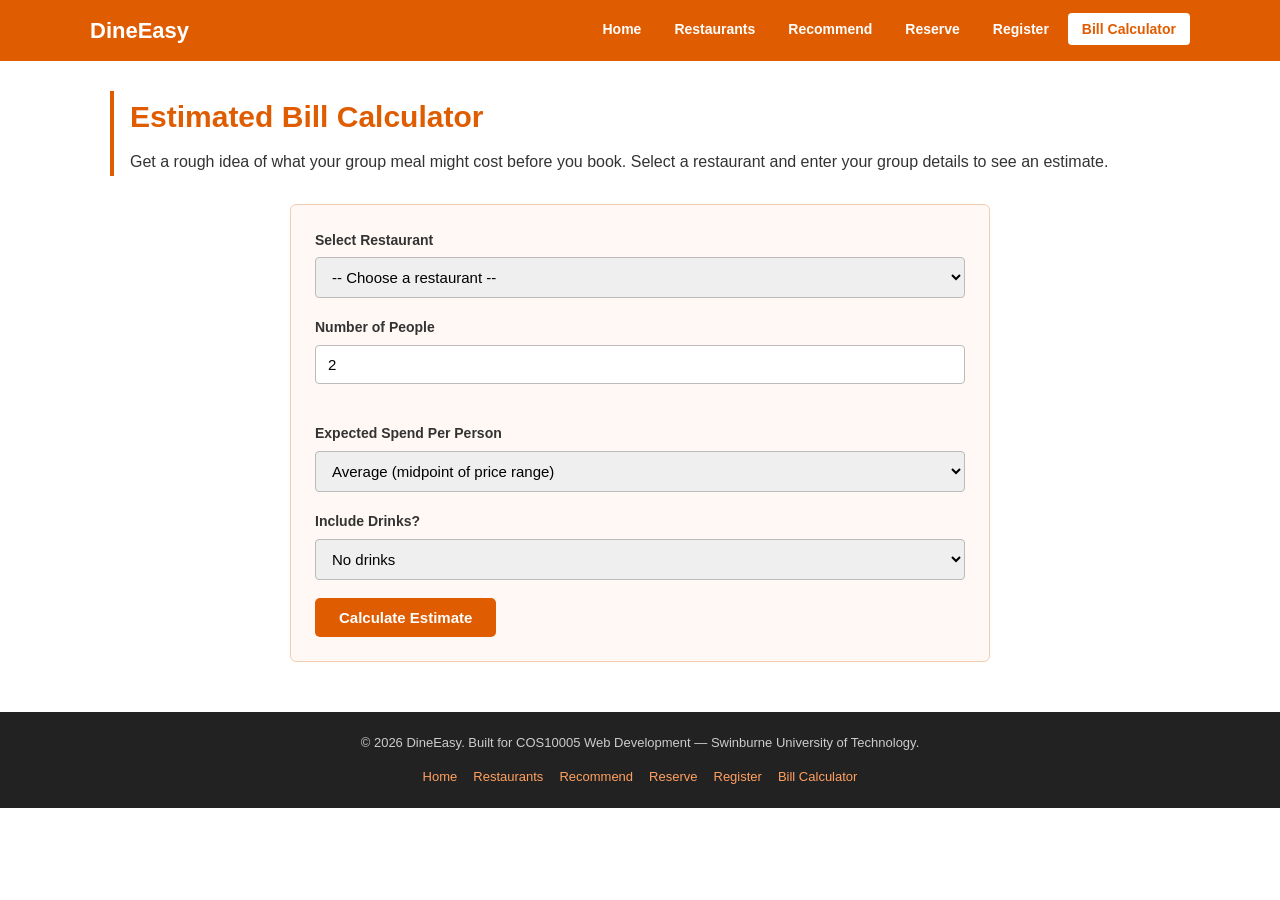
<file: bill.html>
<!DOCTYPE html>
<html lang="en">
<head>
    <meta charset="UTF-8">
    <meta name="viewport" content="width=device-width, initial-scale=1.0">
    <meta name="description" content="Estimate your restaurant bill on DineEasy">
    <title>Bill Calculator | DineEasy</title>
    <link rel="stylesheet" href="css/style.css">
</head>
<body>

    <header>
        <div class="header-inner">
            <div class="logo">
                <span>DineEasy</span>
            </div>
            <nav id="main-nav">
                <ul>
                    <li><a href="index.html">Home</a></li>
                    <li><a href="restaurants.html">Restaurants</a></li>
                    <li><a href="recommend.html">Recommend</a></li>
                    <li><a href="reservation.html">Reserve</a></li>
                    <li><a href="register.html">Register</a></li>
                    <li><a href="bill.html" class="active">Bill Calculator</a></li>
                </ul>
            </nav>
        </div>
    </header>

    <main>

        <section class="page-title">
            <h1>Estimated Bill Calculator</h1>
            <p>Get a rough idea of what your group meal might cost before you book. Select a restaurant and enter your group details to see an estimate.</p>
        </section>

        <section class="bill-section">

            <div class="bill-form-wrap">

                <div class="form-group">
                    <label for="bill-restaurant">Select Restaurant</label>
                    <select id="bill-restaurant" onchange="updateBillOptions()">
                        <option value="">-- Choose a restaurant --</option>
                        <option value="Bella Roma" data-min="25" data-max="50" data-deposit="20">Bella Roma (Italian)</option>
                        <option value="Sakura Kitchen" data-min="20" data-max="45" data-deposit="15">Sakura Kitchen (Japanese)</option>
                        <option value="Spice Garden" data-min="20" data-max="40" data-deposit="15">Spice Garden (Indian)</option>
                        <option value="Golden Dragon" data-min="18" data-max="45" data-deposit="20">Golden Dragon (Chinese)</option>
                        <option value="Athena Taverna" data-min="25" data-max="55" data-deposit="25">Athena Taverna (Greek)</option>
                        <option value="El Rancho" data-min="18" data-max="40" data-deposit="10">El Rancho (Mexican)</option>
                    </select>
                </div>

                <div class="form-group">
                    <label for="bill-people">Number of People</label>
                    <input type="number" id="bill-people" min="1" max="50" value="2" placeholder="e.g. 4">
                    <span class="error-msg" id="bill-people-error"></span>
                </div>

                <div class="form-group">
                    <label for="bill-spend">Expected Spend Per Person</label>
                    <select id="bill-spend">
                        <option value="min">Budget (minimum price range)</option>
                        <option value="mid" selected>Average (midpoint of price range)</option>
                        <option value="max">Splurge (maximum price range)</option>
                    </select>
                </div>

                <div class="form-group">
                    <label for="bill-drinks">Include Drinks?</label>
                    <select id="bill-drinks">
                        <option value="0">No drinks</option>
                        <option value="10">Yes, budget drinks (~$10 per person)</option>
                        <option value="20">Yes, mid-range drinks (~$20 per person)</option>
                        <option value="35">Yes, premium drinks (~$35 per person)</option>
                    </select>
                </div>

                <button class="btn-primary" onclick="calculateBill()">Calculate Estimate</button>

            </div>

            <!-- Bill result (hidden until calculated) -->
            <div id="bill-result" class="bill-result" style="display: none;">
                <h2>Your Estimated Bill</h2>
                <table class="bill-table">
                    <tbody>
                        <tr>
                            <td>Restaurant</td>
                            <td id="bill-result-restaurant">—</td>
                        </tr>
                        <tr>
                            <td>Number of People</td>
                            <td id="bill-result-people">—</td>
                        </tr>
                        <tr>
                            <td>Food Cost (per person)</td>
                            <td id="bill-result-perperson">—</td>
                        </tr>
                        <tr>
                            <td>Drinks Cost (per person)</td>
                            <td id="bill-result-drinks">—</td>
                        </tr>
                        <tr>
                            <td>Subtotal (food + drinks)</td>
                            <td id="bill-result-subtotal">—</td>
                        </tr>
                        <tr>
                            <td>Reservation Deposit</td>
                            <td id="bill-result-deposit">—</td>
                        </tr>
                        <tr class="total-row">
                            <td><strong>Estimated Total</strong></td>
                            <td id="bill-result-total"><strong>—</strong></td>
                        </tr>
                    </tbody>
                </table>
                <p class="bill-note">* This is an estimate only. Actual costs may vary depending on your order. The deposit is deducted from your final bill at the restaurant.</p>
                <a id="bill-reserve-link" href="reservation.html" class="btn-primary">Book This Restaurant</a>
            </div>

        </section>

    </main>

    <footer>
        <p>&copy; 2026 DineEasy. Built for COS10005 Web Development — Swinburne University of Technology.</p>
        <nav class="footer-nav">
            <a href="index.html">Home</a>
            <a href="restaurants.html">Restaurants</a>
            <a href="recommend.html">Recommend</a>
            <a href="reservation.html">Reserve</a>
            <a href="register.html">Register</a>
            <a href="bill.html">Bill Calculator</a>
        </nav>
    </footer>

    <script src="js/script.js"></script>
</body>
</html>
</file>
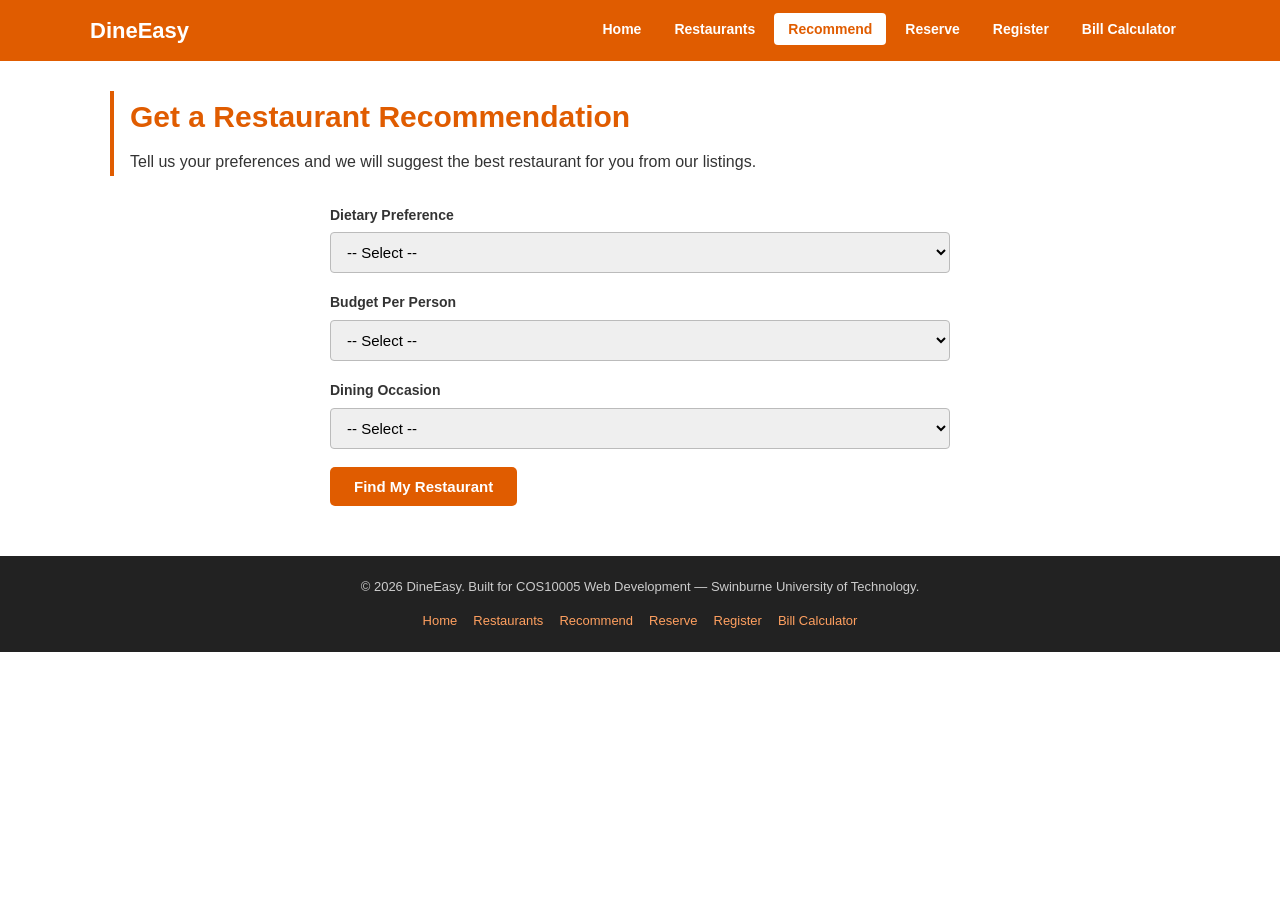
<file: recommend.html>
<!DOCTYPE html>
<html lang="en">
<head>
    <meta charset="UTF-8">
    <meta name="viewport" content="width=device-width, initial-scale=1.0">
    <meta name="description" content="Get a personalised restaurant recommendation on DineEasy">
    <title>Recommend | DineEasy</title>
    <link rel="stylesheet" href="css/style.css">
</head>
<body>

    <header>
        <div class="header-inner">
            <div class="logo">
                <span>DineEasy</span>
            </div>
            <nav id="main-nav">
                <ul>
                    <li><a href="index.html">Home</a></li>
                    <li><a href="restaurants.html">Restaurants</a></li>
                    <li><a href="recommend.html" class="active">Recommend</a></li>
                    <li><a href="reservation.html">Reserve</a></li>
                    <li><a href="register.html">Register</a></li>
                    <li><a href="bill.html">Bill Calculator</a></li>
                </ul>
            </nav>
        </div>
    </header>

    <main>

        <section class="page-title">
            <h1>Get a Restaurant Recommendation</h1>
            <p>Tell us your preferences and we will suggest the best restaurant for you from our listings.</p>
        </section>

        <section class="recommend-section">

            <!-- Recommendation form -->
            <div class="recommend-form-wrap">
                <form id="recommend-form">

                    <div class="form-group">
                        <label for="dietary">Dietary Preference</label>
                        <select id="dietary" name="dietary">
                            <option value="">-- Select --</option>
                            <option value="none">No Preference</option>
                            <option value="vegetarian">Vegetarian</option>
                            <option value="vegan">Vegan</option>
                            <option value="halal">Halal</option>
                            <option value="glutenfree">Gluten Free</option>
                        </select>
                    </div>

                    <div class="form-group">
                        <label for="budget">Budget Per Person</label>
                        <select id="budget" name="budget">
                            <option value="">-- Select --</option>
                            <option value="low">Under $25</option>
                            <option value="mid">$25 – $45</option>
                            <option value="high">Over $45</option>
                        </select>
                    </div>

                    <div class="form-group">
                        <label for="purpose">Dining Occasion</label>
                        <select id="purpose" name="purpose">
                            <option value="">-- Select --</option>
                            <option value="family">Family Dinner</option>
                            <option value="date">Date Night</option>
                            <option value="business">Business Lunch</option>
                            <option value="friends">Night Out with Friends</option>
                        </select>
                    </div>

                    <button type="button" class="btn-primary" onclick="getRecommendation()">Find My Restaurant</button>

                </form>
            </div>

            <!-- Recommendation result (hidden until JS shows it) -->
            <div id="recommendation-result" class="recommendation-result" style="display: none;">
                <h2>We Recommend:</h2>
                <div id="result-card" class="result-card">
                    <h3 id="result-name"></h3>
                    <p id="result-cuisine" class="cuisine-badge"></p>
                    <p id="result-reason"></p>
                    <p id="result-price"></p>
                    <p id="result-deposit"></p>
                    <a id="result-reserve-btn" href="#" class="btn-primary">Reserve This Restaurant</a>
                </div>
            </div>

            <!-- No match message -->
            <div id="no-match" class="no-match-msg" style="display: none;">
                <p>Sorry, we could not find a perfect match for your preferences. Try adjusting your selections or <a href="restaurants.html">browse all restaurants</a>.</p>
            </div>

        </section>

    </main>

    <footer>
        <p>&copy; 2026 DineEasy. Built for COS10005 Web Development — Swinburne University of Technology.</p>
        <nav class="footer-nav">
            <a href="index.html">Home</a>
            <a href="restaurants.html">Restaurants</a>
            <a href="recommend.html">Recommend</a>
            <a href="reservation.html">Reserve</a>
            <a href="register.html">Register</a>
            <a href="bill.html">Bill Calculator</a>
        </nav>
    </footer>

    <script src="js/script.js"></script>
</body>
</html>
</file>
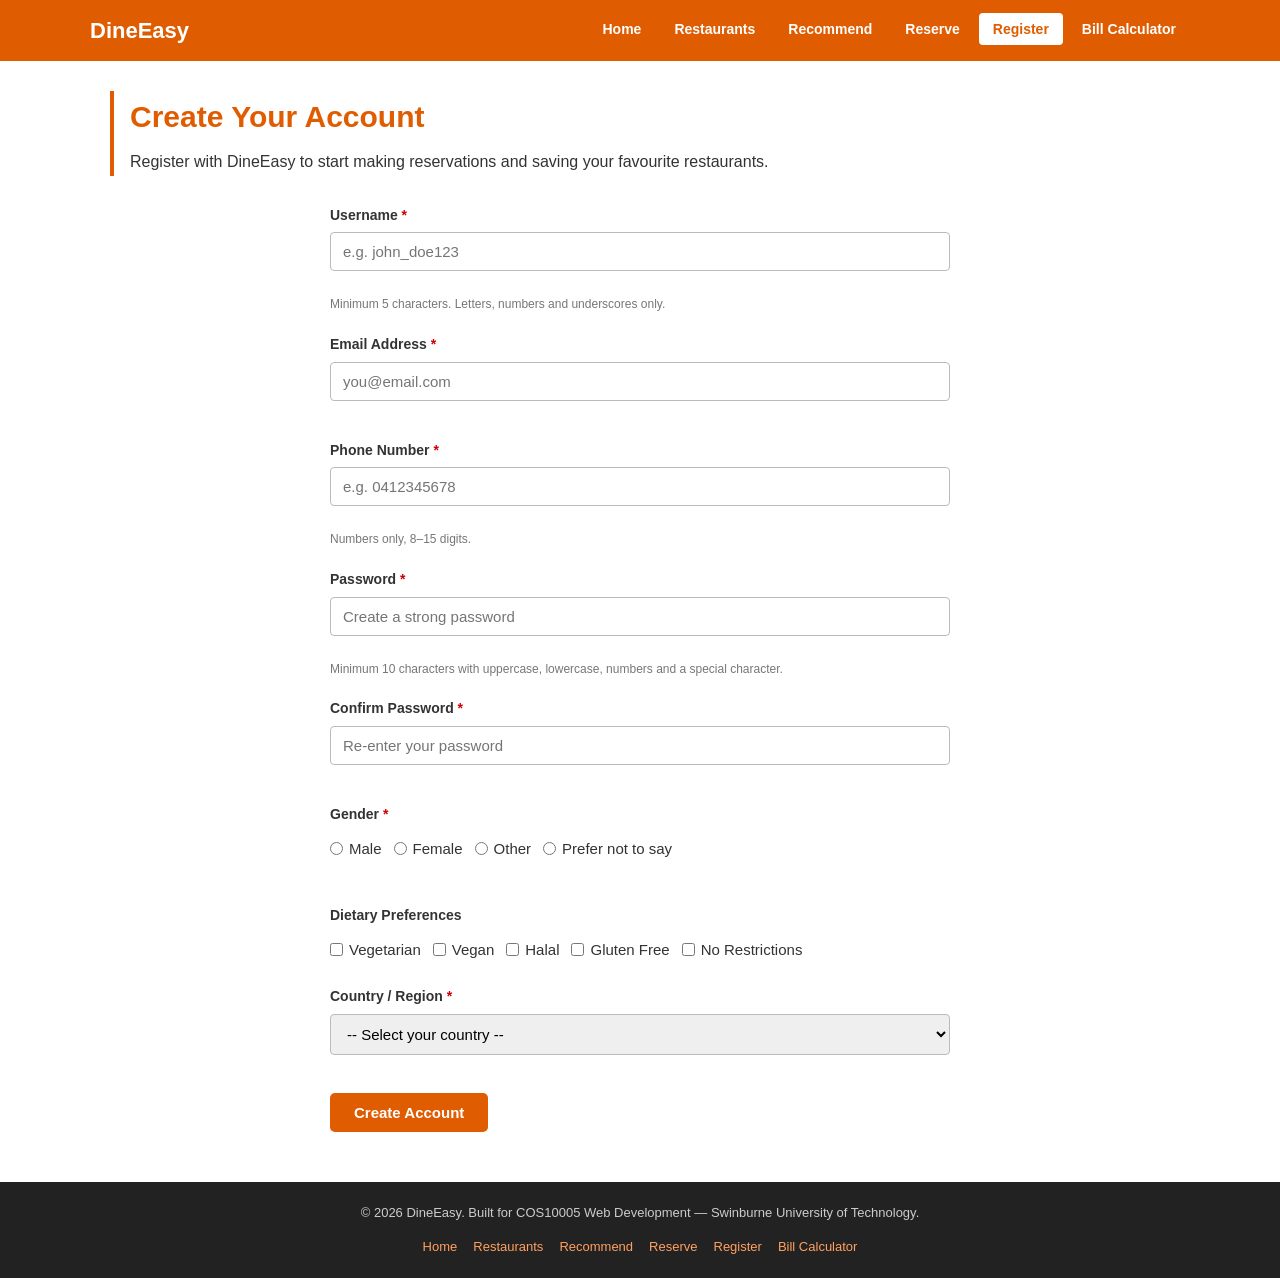
<file: register.html>
<!DOCTYPE html>
<html lang="en">
<head>
    <meta charset="UTF-8">
    <meta name="viewport" content="width=device-width, initial-scale=1.0">
    <meta name="description" content="Create your DineEasy account">
    <title>Register | DineEasy</title>
    <link rel="stylesheet" href="css/style.css">
</head>
<body>

    <header>
        <div class="header-inner">
            <div class="logo">
                <span>DineEasy</span>
            </div>
            <nav id="main-nav">
                <ul>
                    <li><a href="index.html">Home</a></li>
                    <li><a href="restaurants.html">Restaurants</a></li>
                    <li><a href="recommend.html">Recommend</a></li>
                    <li><a href="reservation.html">Reserve</a></li>
                    <li><a href="register.html" class="active">Register</a></li>
                    <li><a href="bill.html">Bill Calculator</a></li>
                </ul>
            </nav>
        </div>
    </header>

    <main>

        <section class="page-title">
            <h1>Create Your Account</h1>
            <p>Register with DineEasy to start making reservations and saving your favourite restaurants.</p>
        </section>

        <section class="form-section">
            <form id="register-form" action="http://mercury.swin.edu.au/it000000/cos10005/regtest.php" method="POST" novalidate>

                <!-- Username -->
                <div class="form-group">
                    <label for="username">Username <span class="required">*</span></label>
                    <input type="text" id="username" name="username" placeholder="e.g. john_doe123">
                    <span class="error-msg" id="username-error"></span>
                    <small>Minimum 5 characters. Letters, numbers and underscores only.</small>
                </div>

                <!-- Email -->
                <div class="form-group">
                    <label for="reg-email">Email Address <span class="required">*</span></label>
                    <input type="email" id="reg-email" name="email" placeholder="you@email.com">
                    <span class="error-msg" id="email-error"></span>
                </div>

                <!-- Phone -->
                <div class="form-group">
                    <label for="phone">Phone Number <span class="required">*</span></label>
                    <input type="tel" id="phone" name="phone" placeholder="e.g. 0412345678">
                    <span class="error-msg" id="phone-error"></span>
                    <small>Numbers only, 8–15 digits.</small>
                </div>

                <!-- Password -->
                <div class="form-group">
                    <label for="password">Password <span class="required">*</span></label>
                    <input type="password" id="password" name="password" placeholder="Create a strong password">
                    <span class="error-msg" id="password-error"></span>
                    <small>Minimum 10 characters with uppercase, lowercase, numbers and a special character.</small>
                </div>

                <!-- Confirm password -->
                <div class="form-group">
                    <label for="confirm-password">Confirm Password <span class="required">*</span></label>
                    <input type="password" id="confirm-password" name="confirm_password" placeholder="Re-enter your password">
                    <span class="error-msg" id="confirm-error"></span>
                </div>

                <!-- Gender -->
                <div class="form-group">
                    <label>Gender <span class="required">*</span></label>
                    <div class="radio-group">
                        <label class="radio-label">
                            <input type="radio" name="gender" value="male"> Male
                        </label>
                        <label class="radio-label">
                            <input type="radio" name="gender" value="female"> Female
                        </label>
                        <label class="radio-label">
                            <input type="radio" name="gender" value="other"> Other
                        </label>
                        <label class="radio-label">
                            <input type="radio" name="gender" value="prefer_not"> Prefer not to say
                        </label>
                    </div>
                    <span class="error-msg" id="gender-error"></span>
                </div>

                <!-- Dietary preferences -->
                <div class="form-group">
                    <label>Dietary Preferences</label>
                    <div class="checkbox-group">
                        <label class="checkbox-label">
                            <input type="checkbox" name="dietary" value="vegetarian"> Vegetarian
                        </label>
                        <label class="checkbox-label">
                            <input type="checkbox" name="dietary" value="vegan"> Vegan
                        </label>
                        <label class="checkbox-label">
                            <input type="checkbox" name="dietary" value="halal"> Halal
                        </label>
                        <label class="checkbox-label">
                            <input type="checkbox" name="dietary" value="glutenfree"> Gluten Free
                        </label>
                        <label class="checkbox-label">
                            <input type="checkbox" name="dietary" value="none"> No Restrictions
                        </label>
                    </div>
                </div>

                <!-- Country -->
                <div class="form-group">
                    <label for="country">Country / Region <span class="required">*</span></label>
                    <select id="country" name="country">
                        <option value="">-- Select your country --</option>
                        <option value="australia">Australia</option>
                        <option value="new_zealand">New Zealand</option>
                        <option value="india">India</option>
                        <option value="china">China</option>
                        <option value="japan">Japan</option>
                        <option value="uk">United Kingdom</option>
                        <option value="usa">United States</option>
                        <option value="other">Other</option>
                    </select>
                    <span class="error-msg" id="country-error"></span>
                </div>

                <button type="submit" class="btn-primary" id="register-btn">Create Account</button>

            </form>
        </section>

    </main>

    <footer>
        <p>&copy; 2026 DineEasy. Built for COS10005 Web Development — Swinburne University of Technology.</p>
        <nav class="footer-nav">
            <a href="index.html">Home</a>
            <a href="restaurants.html">Restaurants</a>
            <a href="recommend.html">Recommend</a>
            <a href="reservation.html">Reserve</a>
            <a href="register.html">Register</a>
            <a href="bill.html">Bill Calculator</a>
        </nav>
    </footer>

    <script src="js/script.js"></script>
</body>
</html>
</file>
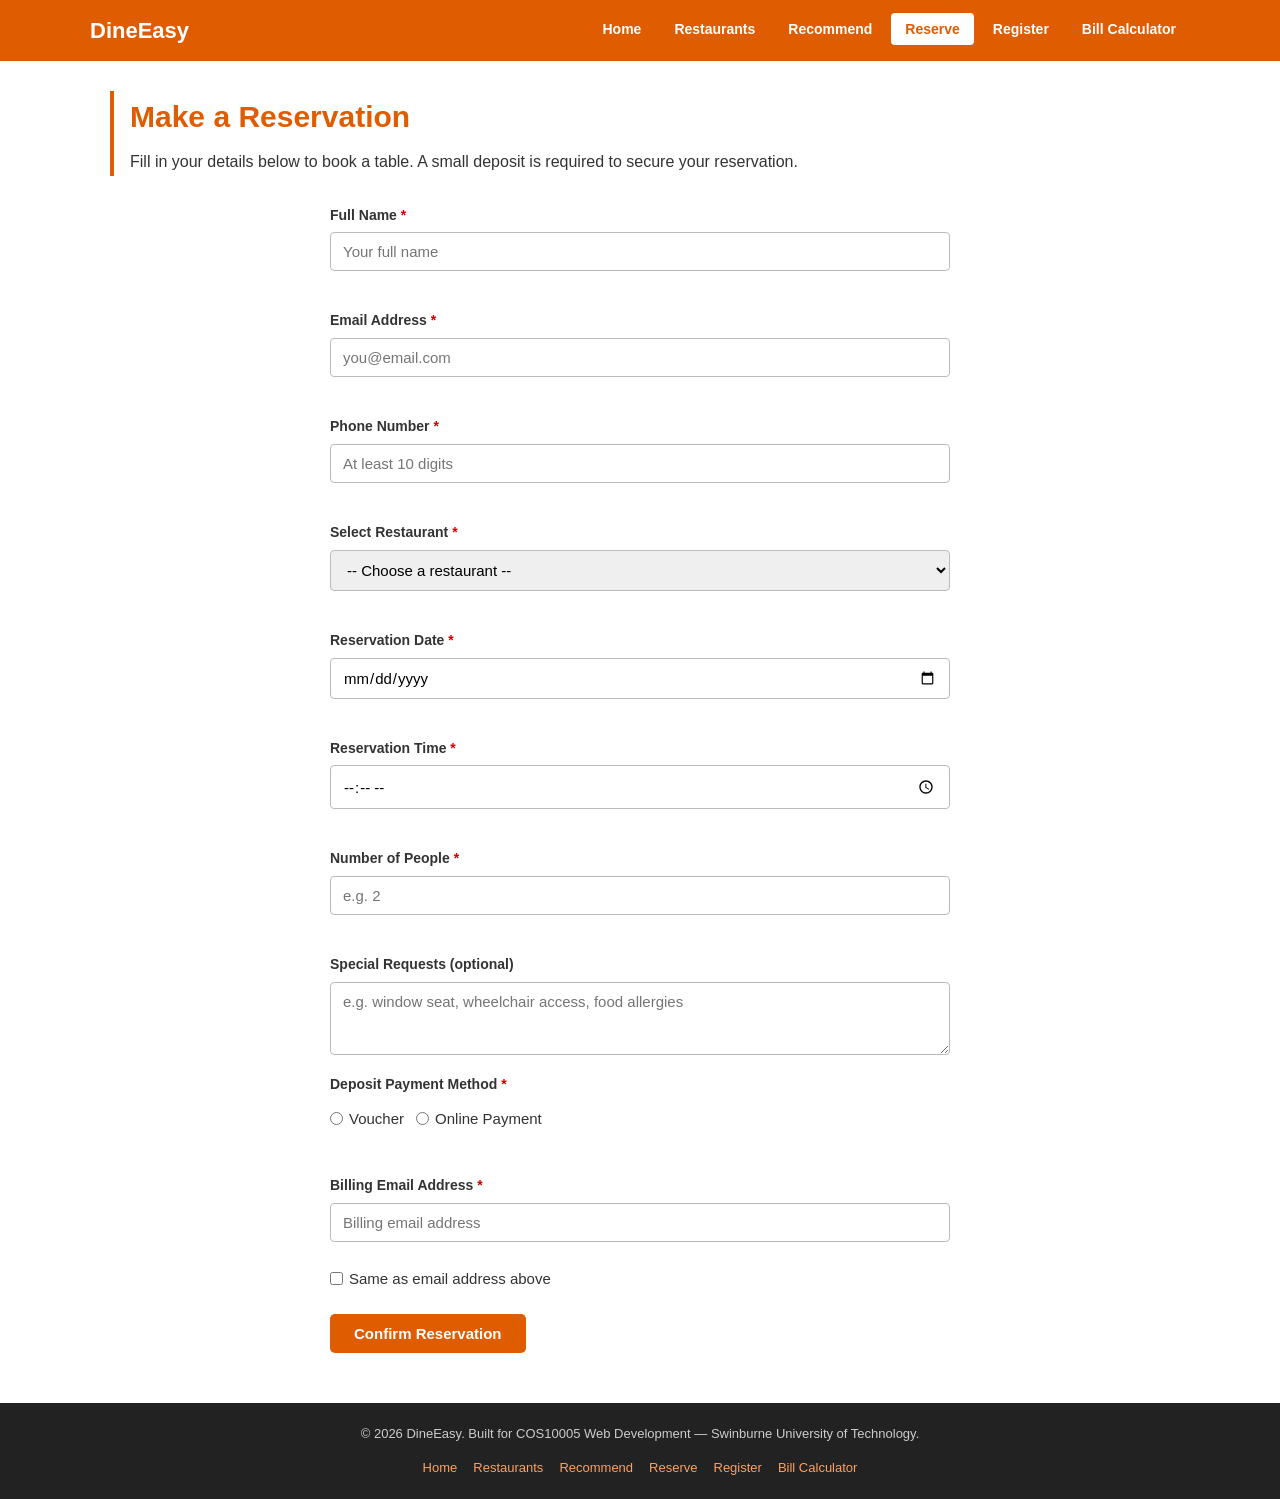
<file: reservation.html>
<!DOCTYPE html>
<html lang="en">
<head>
    <meta charset="UTF-8">
    <meta name="viewport" content="width=device-width, initial-scale=1.0">
    <meta name="description" content="Make a restaurant reservation on DineEasy">
    <title>Reservation | DineEasy</title>
    <link rel="stylesheet" href="css/style.css">
</head>
<body>

    <header>
        <div class="header-inner">
            <div class="logo">
                <span>DineEasy</span>
            </div>
            <nav id="main-nav">
                <ul>
                    <li><a href="index.html">Home</a></li>
                    <li><a href="restaurants.html">Restaurants</a></li>
                    <li><a href="recommend.html">Recommend</a></li>
                    <li><a href="reservation.html" class="active">Reserve</a></li>
                    <li><a href="register.html">Register</a></li>
                    <li><a href="bill.html">Bill Calculator</a></li>
                </ul>
            </nav>
        </div>
    </header>

    <main>

        <section class="page-title">
            <h1>Make a Reservation</h1>
            <p>Fill in your details below to book a table. A small deposit is required to secure your reservation.</p>
        </section>

        <section class="form-section">
            <form id="reservation-form" action="http://mercury.swin.edu.au/it000000/cos10005/regtest.php" method="POST" novalidate>

                <!-- Full name -->
                <div class="form-group">
                    <label for="fullname">Full Name <span class="required">*</span></label>
                    <input type="text" id="fullname" name="fullname" placeholder="Your full name">
                    <span class="error-msg" id="fullname-error"></span>
                </div>

                <!-- Email -->
                <div class="form-group">
                    <label for="res-email">Email Address <span class="required">*</span></label>
                    <input type="email" id="res-email" name="email" placeholder="you@email.com">
                    <span class="error-msg" id="res-email-error"></span>
                </div>

                <!-- Phone -->
                <div class="form-group">
                    <label for="res-phone">Phone Number <span class="required">*</span></label>
                    <input type="tel" id="res-phone" name="phone" placeholder="At least 10 digits">
                    <span class="error-msg" id="res-phone-error"></span>
                </div>

                <!-- Restaurant selection -->
                <div class="form-group">
                    <label for="restaurant-select">Select Restaurant <span class="required">*</span></label>
                    <select id="restaurant-select" name="restaurant" onchange="updateDeposit()">
                        <option value="">-- Choose a restaurant --</option>
                        <option value="Bella Roma" data-deposit="20">Bella Roma (Italian) — Deposit: $20</option>
                        <option value="Sakura Kitchen" data-deposit="15">Sakura Kitchen (Japanese) — Deposit: $15</option>
                        <option value="Spice Garden" data-deposit="15">Spice Garden (Indian) — Deposit: $15</option>
                        <option value="Golden Dragon" data-deposit="20">Golden Dragon (Chinese) — Deposit: $20</option>
                        <option value="Athena Taverna" data-deposit="25">Athena Taverna (Greek) — Deposit: $25</option>
                        <option value="El Rancho" data-deposit="10">El Rancho (Mexican) — Deposit: $10</option>
                    </select>
                    <span class="error-msg" id="restaurant-error"></span>
                </div>

                <!-- Deposit display -->
                <div class="form-group" id="deposit-display" style="display: none;">
                    <label>Deposit Amount</label>
                    <p class="deposit-amount">$<span id="deposit-value">0</span> required for this restaurant</p>
                </div>

                <!-- Date and time -->
                <div class="form-group">
                    <label for="res-date">Reservation Date <span class="required">*</span></label>
                    <input type="date" id="res-date" name="date">
                    <span class="error-msg" id="date-error"></span>
                </div>

                <div class="form-group">
                    <label for="res-time">Reservation Time <span class="required">*</span></label>
                    <input type="time" id="res-time" name="time">
                    <span class="error-msg" id="time-error"></span>
                </div>

                <!-- Number of people -->
                <div class="form-group">
                    <label for="num-people">Number of People <span class="required">*</span></label>
                    <input type="number" id="num-people" name="people" min="1" placeholder="e.g. 2">
                    <span class="error-msg" id="people-error"></span>
                </div>

                <!-- Special requests -->
                <div class="form-group">
                    <label for="special-requests">Special Requests (optional)</label>
                    <textarea id="special-requests" name="special_requests" rows="3" placeholder="e.g. window seat, wheelchair access, food allergies"></textarea>
                </div>

                <!-- Payment method -->
                <div class="form-group">
                    <label>Deposit Payment Method <span class="required">*</span></label>
                    <div class="radio-group">
                        <label class="radio-label">
                            <input type="radio" name="payment_method" value="voucher" onclick="showPaymentFields('voucher')"> Voucher
                        </label>
                        <label class="radio-label">
                            <input type="radio" name="payment_method" value="online" onclick="showPaymentFields('online')"> Online Payment
                        </label>
                    </div>
                    <span class="error-msg" id="payment-error"></span>
                </div>

                <!-- Voucher code field (shown only if Voucher selected) -->
                <div class="form-group" id="voucher-field" style="display: none;">
                    <label for="voucher-code">Voucher Code <span class="required">*</span></label>
                    <input type="text" id="voucher-code" name="voucher_code" placeholder="Enter your 12-digit voucher code" maxlength="12">
                    <span class="error-msg" id="voucher-error"></span>
                    <small>Must be exactly 12 digits.</small>
                </div>

                <!-- Credit card fields (shown only if Online Payment selected) -->
                <div id="card-fields" style="display: none;">

                    <div class="form-group">
                        <label for="card-type">Card Type <span class="required">*</span></label>
                        <select id="card-type" name="card_type" onchange="updateCardHint()">
                            <option value="">-- Select card type --</option>
                            <option value="visa">Visa (16 digits)</option>
                            <option value="mastercard">Mastercard (16 digits)</option>
                            <option value="amex">American Express (15 digits)</option>
                        </select>
                        <span class="error-msg" id="card-type-error"></span>
                    </div>

                    <div class="form-group">
                        <label for="card-number">Card Number <span class="required">*</span></label>
                        <input type="text" id="card-number" name="card_number" placeholder="Card number (digits only)">
                        <span class="error-msg" id="card-error"></span>
                        <small id="card-hint">Visa/Mastercard: 16 digits | Amex: 15 digits</small>
                    </div>

                </div>

                <!-- Billing email -->
                <div class="form-group">
                    <label for="billing-email">Billing Email Address <span class="required">*</span></label>
                    <input type="email" id="billing-email" name="billing_email" placeholder="Billing email address">
                    <span class="error-msg" id="billing-error"></span>
                    <div class="checkbox-group">
                        <label class="checkbox-label">
                            <input type="checkbox" id="same-email" onchange="copyEmail()"> Same as email address above
                        </label>
                    </div>
                </div>

                <button type="submit" class="btn-primary" id="reserve-btn">Confirm Reservation</button>

            </form>
        </section>

    </main>

    <footer>
        <p>&copy; 2026 DineEasy. Built for COS10005 Web Development — Swinburne University of Technology.</p>
        <nav class="footer-nav">
            <a href="index.html">Home</a>
            <a href="restaurants.html">Restaurants</a>
            <a href="recommend.html">Recommend</a>
            <a href="reservation.html">Reserve</a>
            <a href="register.html">Register</a>
            <a href="bill.html">Bill Calculator</a>
        </nav>
    </footer>

    <script src="js/script.js"></script>
</body>
</html>
</file>
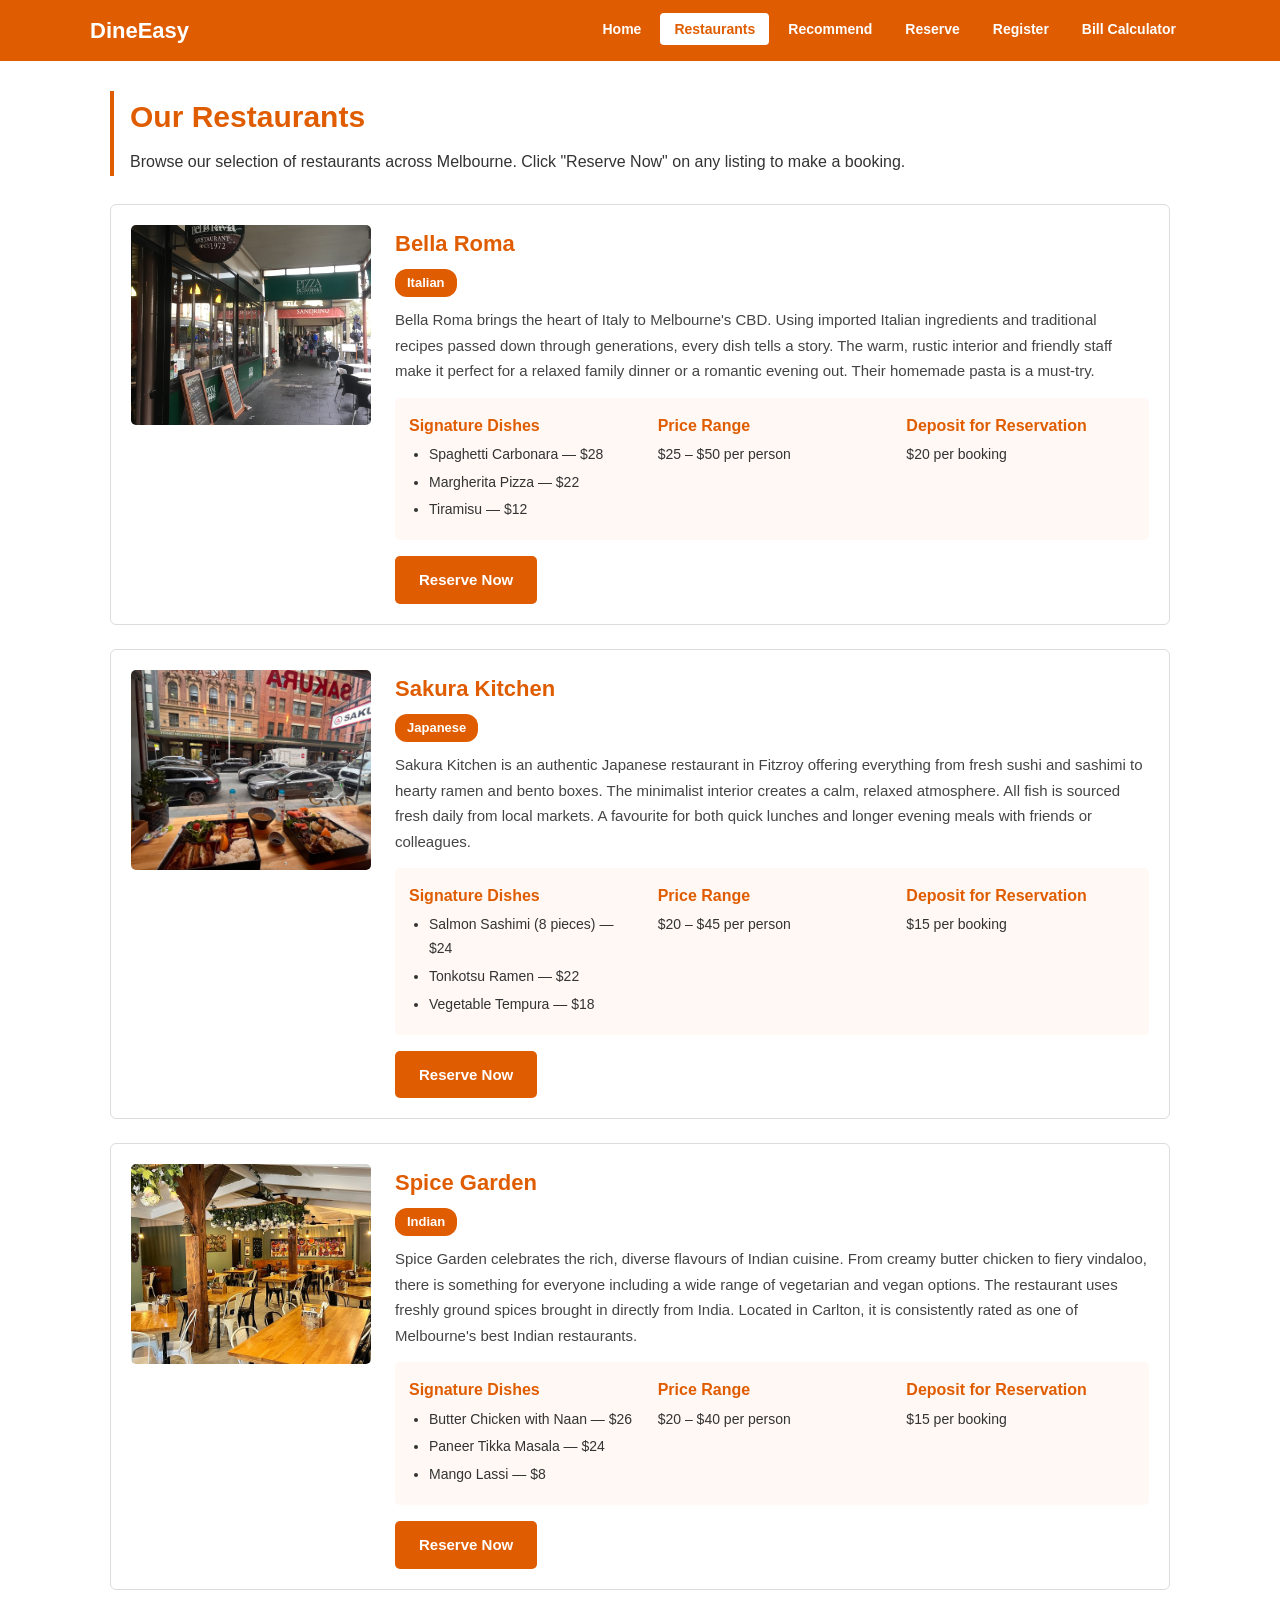
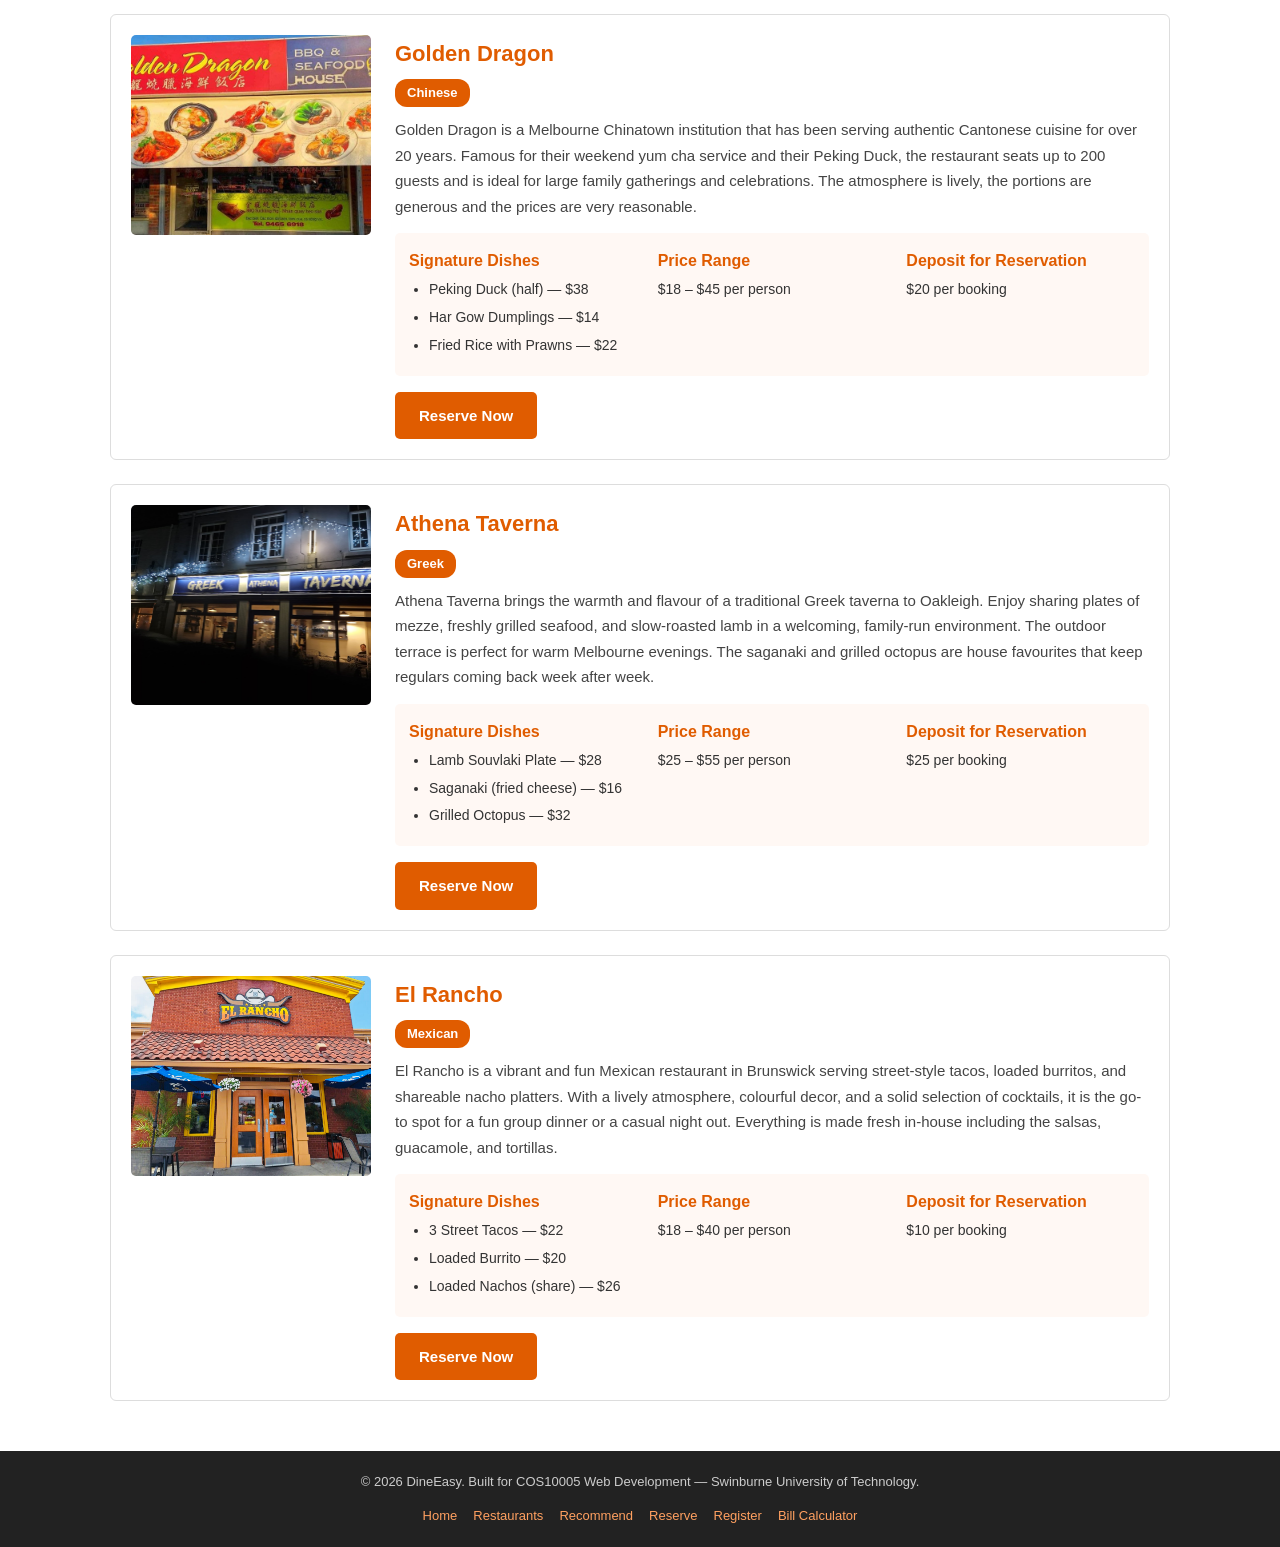
<file: restaurants.html>
<!DOCTYPE html>
<html lang="en">
<head>
    <meta charset="UTF-8">
    <meta name="viewport" content="width=device-width, initial-scale=1.0">
    <meta name="description" content="Browse our restaurant listings on DineEasy">
    <title>Restaurants | DineEasy</title>
    <link rel="stylesheet" href="css/style.css">
</head>
<body>

    <header>
        <div class="header-inner">
            <div class="logo">
                <span>DineEasy</span>
            </div>
            <nav id="main-nav">
                <ul>
                    <li><a href="index.html">Home</a></li>
                    <li><a href="restaurants.html" class="active">Restaurants</a></li>
                    <li><a href="recommend.html">Recommend</a></li>
                    <li><a href="reservation.html">Reserve</a></li>
                    <li><a href="register.html">Register</a></li>
                    <li><a href="bill.html">Bill Calculator</a></li>
                </ul>
            </nav>
        </div>
    </header>

    <main>

        <section class="page-title">
            <h1>Our Restaurants</h1>
            <p>Browse our selection of restaurants across Melbourne. Click "Reserve Now" on any listing to make a booking.</p>
        </section>

        <!-- Restaurant 1 - Italian -->
        <section class="restaurant-card" id="restaurant-1">
            <img src="images/Bella roma.jpg" alt="Inside of Bella Roma Italian restaurant showing wooden tables and warm lighting">
            <div class="restaurant-info">
                <h2>Bella Roma</h2>
                <p class="cuisine-badge">Italian</p>
                <p class="description">Bella Roma brings the heart of Italy to Melbourne's CBD. Using imported Italian ingredients and traditional recipes passed down through generations, every dish tells a story. The warm, rustic interior and friendly staff make it perfect for a relaxed family dinner or a romantic evening out. Their homemade pasta is a must-try.</p>
                <div class="restaurant-details">
                    <div class="detail-item">
                        <strong>Signature Dishes</strong>
                        <ul>
                            <li>Spaghetti Carbonara — $28</li>
                            <li>Margherita Pizza — $22</li>
                            <li>Tiramisu — $12</li>
                        </ul>
                    </div>
                    <div class="detail-item">
                        <strong>Price Range</strong>
                        <p>$25 – $50 per person</p>
                    </div>
                    <div class="detail-item">
                        <strong>Deposit for Reservation</strong>
                        <p>$20 per booking</p>
                    </div>
                </div>
                <a href="reservation.html?restaurant=Bella+Roma" class="btn-primary">Reserve Now</a>
            </div>
        </section>

        <!-- Restaurant 2 - Japanese -->
        <section class="restaurant-card" id="restaurant-2">
            <img src="images/Sakura.jpg" alt="Sushi bar at Sakura Kitchen with chefs preparing fresh rolls">
            <div class="restaurant-info">
                <h2>Sakura Kitchen</h2>
                <p class="cuisine-badge">Japanese</p>
                <p class="description">Sakura Kitchen is an authentic Japanese restaurant in Fitzroy offering everything from fresh sushi and sashimi to hearty ramen and bento boxes. The minimalist interior creates a calm, relaxed atmosphere. All fish is sourced fresh daily from local markets. A favourite for both quick lunches and longer evening meals with friends or colleagues.</p>
                <div class="restaurant-details">
                    <div class="detail-item">
                        <strong>Signature Dishes</strong>
                        <ul>
                            <li>Salmon Sashimi (8 pieces) — $24</li>
                            <li>Tonkotsu Ramen — $22</li>
                            <li>Vegetable Tempura — $18</li>
                        </ul>
                    </div>
                    <div class="detail-item">
                        <strong>Price Range</strong>
                        <p>$20 – $45 per person</p>
                    </div>
                    <div class="detail-item">
                        <strong>Deposit for Reservation</strong>
                        <p>$15 per booking</p>
                    </div>
                </div>
                <a href="reservation.html?restaurant=Sakura+Kitchen" class="btn-primary">Reserve Now</a>
            </div>
        </section>

        <!-- Restaurant 3 - Indian -->
        <section class="restaurant-card" id="restaurant-3">
            <img src="images/spice g.jpg" alt="Colourful dishes of curry and naan bread at Spice Garden restaurant">
            <div class="restaurant-info">
                <h2>Spice Garden</h2>
                <p class="cuisine-badge">Indian</p>
                <p class="description">Spice Garden celebrates the rich, diverse flavours of Indian cuisine. From creamy butter chicken to fiery vindaloo, there is something for everyone including a wide range of vegetarian and vegan options. The restaurant uses freshly ground spices brought in directly from India. Located in Carlton, it is consistently rated as one of Melbourne's best Indian restaurants.</p>
                <div class="restaurant-details">
                    <div class="detail-item">
                        <strong>Signature Dishes</strong>
                        <ul>
                            <li>Butter Chicken with Naan — $26</li>
                            <li>Paneer Tikka Masala — $24</li>
                            <li>Mango Lassi — $8</li>
                        </ul>
                    </div>
                    <div class="detail-item">
                        <strong>Price Range</strong>
                        <p>$20 – $40 per person</p>
                    </div>
                    <div class="detail-item">
                        <strong>Deposit for Reservation</strong>
                        <p>$15 per booking</p>
                    </div>
                </div>
                <a href="reservation.html?restaurant=Spice+Garden" class="btn-primary">Reserve Now</a>
            </div>
        </section>

        <!-- Restaurant 4 - Chinese -->
        <section class="restaurant-card" id="restaurant-4">
            <img src="images/golden dragon.jpg" alt="Dim sum being served at Golden Dragon restaurant in Chinatown Melbourne">
            <div class="restaurant-info">
                <h2>Golden Dragon</h2>
                <p class="cuisine-badge">Chinese</p>
                <p class="description">Golden Dragon is a Melbourne Chinatown institution that has been serving authentic Cantonese cuisine for over 20 years. Famous for their weekend yum cha service and their Peking Duck, the restaurant seats up to 200 guests and is ideal for large family gatherings and celebrations. The atmosphere is lively, the portions are generous and the prices are very reasonable.</p>
                <div class="restaurant-details">
                    <div class="detail-item">
                        <strong>Signature Dishes</strong>
                        <ul>
                            <li>Peking Duck (half) — $38</li>
                            <li>Har Gow Dumplings — $14</li>
                            <li>Fried Rice with Prawns — $22</li>
                        </ul>
                    </div>
                    <div class="detail-item">
                        <strong>Price Range</strong>
                        <p>$18 – $45 per person</p>
                    </div>
                    <div class="detail-item">
                        <strong>Deposit for Reservation</strong>
                        <p>$20 per booking</p>
                    </div>
                </div>
                <a href="reservation.html?restaurant=Golden+Dragon" class="btn-primary">Reserve Now</a>
            </div>
        </section>

        <!-- Restaurant 5 - Greek -->
        <section class="restaurant-card" id="restaurant-5">
            <img src="images/athena.jpg" alt="Greek mezze platter with pita bread and dips at Athena Taverna">
            <div class="restaurant-info">
                <h2>Athena Taverna</h2>
                <p class="cuisine-badge">Greek</p>
                <p class="description">Athena Taverna brings the warmth and flavour of a traditional Greek taverna to Oakleigh. Enjoy sharing plates of mezze, freshly grilled seafood, and slow-roasted lamb in a welcoming, family-run environment. The outdoor terrace is perfect for warm Melbourne evenings. The saganaki and grilled octopus are house favourites that keep regulars coming back week after week.</p>
                <div class="restaurant-details">
                    <div class="detail-item">
                        <strong>Signature Dishes</strong>
                        <ul>
                            <li>Lamb Souvlaki Plate — $28</li>
                            <li>Saganaki (fried cheese) — $16</li>
                            <li>Grilled Octopus — $32</li>
                        </ul>
                    </div>
                    <div class="detail-item">
                        <strong>Price Range</strong>
                        <p>$25 – $55 per person</p>
                    </div>
                    <div class="detail-item">
                        <strong>Deposit for Reservation</strong>
                        <p>$25 per booking</p>
                    </div>
                </div>
                <a href="reservation.html?restaurant=Athena+Taverna" class="btn-primary">Reserve Now</a>
            </div>
        </section>

        <!-- Restaurant 6 - Mexican -->
        <section class="restaurant-card" id="restaurant-6">
            <img src="images/el.jpg" alt="Colourful tacos and nachos at El Rancho Mexican restaurant">
            <div class="restaurant-info">
                <h2>El Rancho</h2>
                <p class="cuisine-badge">Mexican</p>
                <p class="description">El Rancho is a vibrant and fun Mexican restaurant in Brunswick serving street-style tacos, loaded burritos, and shareable nacho platters. With a lively atmosphere, colourful decor, and a solid selection of cocktails, it is the go-to spot for a fun group dinner or a casual night out. Everything is made fresh in-house including the salsas, guacamole, and tortillas.</p>
                <div class="restaurant-details">
                    <div class="detail-item">
                        <strong>Signature Dishes</strong>
                        <ul>
                            <li>3 Street Tacos — $22</li>
                            <li>Loaded Burrito — $20</li>
                            <li>Loaded Nachos (share) — $26</li>
                        </ul>
                    </div>
                    <div class="detail-item">
                        <strong>Price Range</strong>
                        <p>$18 – $40 per person</p>
                    </div>
                    <div class="detail-item">
                        <strong>Deposit for Reservation</strong>
                        <p>$10 per booking</p>
                    </div>
                </div>
                <a href="reservation.html?restaurant=El+Rancho" class="btn-primary">Reserve Now</a>
            </div>
        </section>

    </main>

    <footer>
        <p>&copy; 2026 DineEasy. Built for COS10005 Web Development — Swinburne University of Technology.</p>
        <nav class="footer-nav">
            <a href="index.html">Home</a>
            <a href="restaurants.html">Restaurants</a>
            <a href="recommend.html">Recommend</a>
            <a href="reservation.html">Reserve</a>
            <a href="register.html">Register</a>
            <a href="bill.html">Bill Calculator</a>
        </nav>
    </footer>

    <script src="js/script.js"></script>
</body>
</html>
</file>
<file: css/style.css>
/* style.css - DineEasy Restaurant Platform */
/* COS10005 Assignment 2 - Jenish Patel - 2026 */

/* ---- base / reset ---- */

* {
    box-sizing: border-box;
    margin: 0;
    padding: 0;
}

body {
    font-family: Arial, sans-serif;
    font-size: 16px;
    line-height: 1.7;
    color: #333;
    background-color: #fff;
}

/* grouping selector - all headings */
h1, h2, h3, h4 {
    color: #222;
    margin-bottom: 10px;
}

h1 { font-size: 30px; }
h2 { font-size: 22px; }
h3 { font-size: 18px; }

p { margin-bottom: 12px; }

/* element selector */
a { color: #e05c00; text-decoration: none; }
a:hover { text-decoration: underline; }
a:visited { color: #b84800; }

img {
    max-width: 100%;
    height: auto;
    display: block;
}

ul { padding-left: 20px; }
li { margin-bottom: 4px; }

/* ---- header ---- */

header {
    background-color: #e05c00;
    padding: 0 20px;
}

.header-inner {
    max-width: 1100px;
    margin: 0 auto;
    display: flex;
    align-items: center;
    justify-content: space-between;
    padding: 12px 0;
}

/* class selector */
.logo {
    display: flex;
    align-items: center;
    gap: 10px;
    color: white;
    font-size: 22px;
    font-weight: bold;
    text-decoration: none;
}

.logo img {
    width: 40px;
    height: 40px;
    border-radius: 50%;
    object-fit: cover;
}

/* ---- navigation ---- */

/* id selector */
#main-nav ul {
    list-style: none;
    display: flex;
    gap: 5px;
    padding: 0;
    margin: 0;
}

/* contextual selector */
#main-nav ul li a {
    color: white;
    padding: 8px 14px;
    border-radius: 4px;
    font-size: 14px;
    font-weight: bold;
    text-decoration: none;
    /* transition for hover effect */
    transition: background-color 0.3s ease;
}

/* pseudo-class */
#main-nav ul li a:hover {
    background-color: #b84800;
}

#main-nav ul li a:visited {
    color: white;
}

/* class selector - active page */
#main-nav ul li a.active {
    background-color: #fff;
    color: #e05c00;
}

/* ---- hero section ---- */

.hero {
    background-color: #fff3ec;
    padding: 60px 20px;
    text-align: center;
    border-bottom: 3px solid #e05c00;
}

.hero-inner {
    max-width: 700px;
    margin: 0 auto;
}

.hero h1 {
    font-size: 34px;
    color: #e05c00;
    margin-bottom: 14px;
}

.hero p {
    font-size: 17px;
    color: #555;
    margin-bottom: 24px;
}

.hero-buttons {
    display: flex;
    gap: 14px;
    justify-content: center;
    flex-wrap: wrap;
}

/* ---- buttons ---- */

/* class selector */
.btn-primary {
    background-color: #e05c00;
    color: white;
    padding: 11px 24px;
    border: none;
    border-radius: 5px;
    font-size: 15px;
    font-weight: bold;
    cursor: pointer;
    text-decoration: none;
    display: inline-block;
    transition: background-color 0.3s ease;
}

.btn-primary:hover {
    background-color: #b84800;
    text-decoration: none;
    color: white;
}

.btn-primary:visited {
    color: white;
}

/* class selector */
.btn-secondary {
    background-color: white;
    color: #e05c00;
    padding: 11px 24px;
    border: 2px solid #e05c00;
    border-radius: 5px;
    font-size: 15px;
    font-weight: bold;
    cursor: pointer;
    text-decoration: none;
    display: inline-block;
    transition: background-color 0.3s ease, color 0.3s ease;
}

.btn-secondary:hover {
    background-color: #e05c00;
    color: white;
    text-decoration: none;
}

/* ---- main layout ---- */

main {
    max-width: 1100px;
    margin: 30px auto;
    padding: 0 20px;
}

/* ---- page title section ---- */

.page-title {
    margin-bottom: 28px;
    border-left: 4px solid #e05c00;
    padding-left: 16px;
}

.page-title h1 {
    color: #e05c00;
    margin-bottom: 6px;
}

/* ---- home page sections ---- */

.about-section {
    margin-bottom: 40px;
    padding: 24px;
    background-color: #fff8f4;
    border-radius: 6px;
    border: 1px solid #f5cdb0;
}

.services-section,
.users-section,
.quicklinks-section {
    margin-bottom: 40px;
}

.services-section h2,
.users-section h2,
.quicklinks-section h2 {
    margin-bottom: 20px;
    color: #e05c00;
}

/* class selector - card grid */
.cards-grid {
    display: flex;
    gap: 20px;
    flex-wrap: wrap;
}

/* class selector */
.card {
    flex: 1;
    min-width: 250px;
    border: 1px solid #ddd;
    border-radius: 6px;
    padding: 20px;
    background-color: #fff;
}

/* contextual - img inside card */
.card img {
    width: 100%;
    height: 160px;
    object-fit: cover;
    border-radius: 4px;
    margin-bottom: 12px;
}

.card h3 {
    color: #e05c00;
    margin-bottom: 8px;
}

/* class selector */
.users-grid {
    display: flex;
    gap: 16px;
    flex-wrap: wrap;
}

.user-item {
    flex: 1;
    min-width: 200px;
    padding: 16px;
    background-color: #fff8f4;
    border-radius: 6px;
    border-top: 3px solid #e05c00;
}

.user-item h3 {
    color: #e05c00;
    margin-bottom: 6px;
}

/* cuisine tags */
.cuisine-links {
    display: flex;
    gap: 10px;
    flex-wrap: wrap;
}

/* class selector */
.cuisine-tag {
    background-color: #e05c00;
    color: white;
    padding: 8px 18px;
    border-radius: 20px;
    font-size: 14px;
    font-weight: bold;
    text-decoration: none;
    transition: background-color 0.3s ease;
}

.cuisine-tag:hover {
    background-color: #b84800;
    color: white;
    text-decoration: none;
}

/* ---- restaurant cards ---- */

/* class selector */
.restaurant-card {
    display: flex;
    gap: 24px;
    border: 1px solid #ddd;
    border-radius: 6px;
    padding: 20px;
    margin-bottom: 24px;
    background-color: #fff;
    align-items: flex-start;
}

/* contextual - img inside restaurant card */
.restaurant-card img {
    width: 240px;
    height: 200px;
    object-fit: cover;
    border-radius: 5px;
    flex-shrink: 0;
}

.restaurant-info { flex: 1; }

.restaurant-info h2 {
    color: #e05c00;
    margin-bottom: 6px;
}

/* class selector */
.cuisine-badge {
    display: inline-block;
    background-color: #e05c00;
    color: white;
    padding: 3px 12px;
    border-radius: 12px;
    font-size: 13px;
    font-weight: bold;
    margin-bottom: 10px;
}

.description {
    margin-bottom: 14px;
    font-size: 15px;
    color: #444;
}

.restaurant-details {
    display: flex;
    gap: 20px;
    flex-wrap: wrap;
    margin-bottom: 16px;
    background-color: #fff8f4;
    padding: 14px;
    border-radius: 5px;
}

.detail-item { flex: 1; min-width: 160px; }
.detail-item strong { color: #e05c00; display: block; margin-bottom: 4px; }
.detail-item ul { font-size: 14px; }
.detail-item p { font-size: 14px; margin-bottom: 0; }

/* ---- forms ---- */

.form-section {
    max-width: 620px;
    margin: 0 auto;
}

/* class selector */
.form-group {
    margin-bottom: 18px;
    display: flex;
    flex-direction: column;
}

/* element selector */
label {
    font-size: 14px;
    font-weight: bold;
    color: #333;
    margin-bottom: 5px;
}

/* element selectors grouped */
input[type="text"],
input[type="email"],
input[type="password"],
input[type="tel"],
input[type="number"],
input[type="date"],
input[type="time"],
select,
textarea {
    padding: 10px 12px;
    border: 1px solid #bbb;
    border-radius: 4px;
    font-size: 15px;
    font-family: Arial, sans-serif;
    width: 100%;
    transition: border-color 0.2s ease;
}

/* pseudo-class */
input[type="text"]:focus,
input[type="email"]:focus,
input[type="password"]:focus,
input[type="tel"]:focus,
input[type="number"]:focus,
input[type="date"]:focus,
input[type="time"]:focus,
select:focus,
textarea:focus {
    outline: none;
    border-color: #e05c00;
    box-shadow: 0 0 0 2px rgba(224, 92, 0, 0.15);
}

/* class selector */
.required { color: #c00; }

.radio-group,
.checkbox-group {
    display: flex;
    flex-wrap: wrap;
    gap: 12px;
    margin-top: 4px;
}

/* class selector */
.radio-label,
.checkbox-label {
    display: flex;
    align-items: center;
    gap: 6px;
    font-weight: normal;
    font-size: 15px;
    cursor: pointer;
}

/* class selector - error messages */
.error-msg {
    color: #c00;
    font-size: 13px;
    margin-top: 4px;
    display: block;
    min-height: 16px;
}

small {
    font-size: 12px;
    color: #777;
    margin-top: 3px;
}

/* ---- deposit display on reservation ---- */

.deposit-amount {
    font-size: 16px;
    font-weight: bold;
    color: #e05c00;
    background-color: #fff3ec;
    padding: 10px 14px;
    border-radius: 4px;
    border: 1px solid #f5cdb0;
    margin: 0;
}

/* ---- recommendation page ---- */

.recommend-section {
    max-width: 620px;
    margin: 0 auto;
}

.recommend-form-wrap {
    margin-bottom: 28px;
}

/* class selector */
.recommendation-result {
    background-color: #fff3ec;
    border: 2px solid #e05c00;
    border-radius: 6px;
    padding: 22px;
    margin-top: 20px;
}

.recommendation-result h2 {
    color: #e05c00;
    margin-bottom: 14px;
}

.result-card h3 {
    color: #e05c00;
    margin-bottom: 6px;
}

/* class selector */
.no-match-msg {
    background-color: #fff3ec;
    border: 1px solid #f5cdb0;
    border-radius: 5px;
    padding: 16px;
    margin-top: 20px;
    font-size: 15px;
}

/* ---- bill calculator ---- */

.bill-section {
    max-width: 700px;
    margin: 0 auto;
}

.bill-form-wrap {
    background-color: #fff8f4;
    border: 1px solid #f5cdb0;
    border-radius: 6px;
    padding: 24px;
    margin-bottom: 28px;
}

/* class selector */
.bill-result {
    background-color: #fff3ec;
    border: 2px solid #e05c00;
    border-radius: 6px;
    padding: 22px;
}

.bill-result h2 {
    color: #e05c00;
    margin-bottom: 16px;
}

/* class selector */
.bill-table {
    width: 100%;
    border-collapse: collapse;
    font-size: 15px;
    margin-bottom: 16px;
}

/* contextual - td inside bill-table */
.bill-table td {
    padding: 9px 12px;
    border-bottom: 1px solid #f0cdb0;
}

/* class selector */
.total-row td {
    background-color: #e05c00;
    color: white;
    font-size: 16px;
}

.bill-note {
    font-size: 13px;
    color: #777;
    font-style: italic;
    margin-bottom: 16px;
}

/* ---- footer ---- */

footer {
    background-color: #222;
    color: #ccc;
    text-align: center;
    padding: 20px;
    margin-top: 50px;
    font-size: 13px;
}

/* class selector */
.footer-nav {
    margin-top: 8px;
    display: flex;
    justify-content: center;
    gap: 16px;
    flex-wrap: wrap;
}

/* contextual - links in footer */
footer a { color: #ffa060; text-decoration: none; }
footer a:hover { color: white; }
footer a:visited { color: #ff8040; }


/* ============================================
   RESPONSIVE DESIGN
   Desktop: 1024px and above (default above)
   Tablet: 768px - 1023px
   Mobile: 767px and below
   ============================================ */

/* -- Tablet styles -- */
@media screen and (max-width: 1023px) and (min-width: 768px) {

    .header-inner {
        flex-direction: column;
        gap: 10px;
        padding: 12px 0;
        text-align: center;
    }

    #main-nav ul {
        flex-wrap: wrap;
        justify-content: center;
        gap: 4px;
    }

    .hero h1 { font-size: 26px; }

    .restaurant-card {
        flex-direction: column;
    }

    .restaurant-card img {
        width: 100%;
        height: 220px;
    }

    .cards-grid {
        gap: 16px;
    }

    .card {
        min-width: 200px;
    }

}

/* -- Mobile styles -- */
@media screen and (max-width: 767px) {

    body { font-size: 15px; }

    h1 { font-size: 22px; }
    h2 { font-size: 18px; }
    h3 { font-size: 16px; }

    /* header stacks on mobile */
    .header-inner {
        flex-direction: column;
        gap: 10px;
        padding: 12px 0;
        text-align: center;
    }

    /* nav stacks vertically */
    #main-nav ul {
        flex-direction: column;
        gap: 0;
        width: 100%;
    }

    #main-nav ul li a {
        display: block;
        text-align: center;
        border-bottom: 1px solid #c05000;
        border-radius: 0;
        padding: 10px;
    }

    .hero { padding: 30px 16px; }
    .hero h1 { font-size: 22px; }

    .hero-buttons {
        flex-direction: column;
        align-items: center;
    }

    main { padding: 0 14px; }

    /* restaurant card goes single column */
    .restaurant-card {
        flex-direction: column;
    }

    .restaurant-card img {
        width: 100%;
        height: 200px;
    }

    .restaurant-details {
        flex-direction: column;
        gap: 12px;
    }

    /* cards go single column */
    .cards-grid {
        flex-direction: column;
    }

    .users-grid {
        flex-direction: column;
    }

    .form-section { max-width: 100%; }

    .recommend-section { max-width: 100%; }

    .bill-section { max-width: 100%; }

    .radio-group,
    .checkbox-group {
        flex-direction: column;
        gap: 8px;
    }

    .footer-nav {
        flex-direction: column;
        align-items: center;
        gap: 8px;
    }

    .bill-table { font-size: 13px; }

}
</file>
